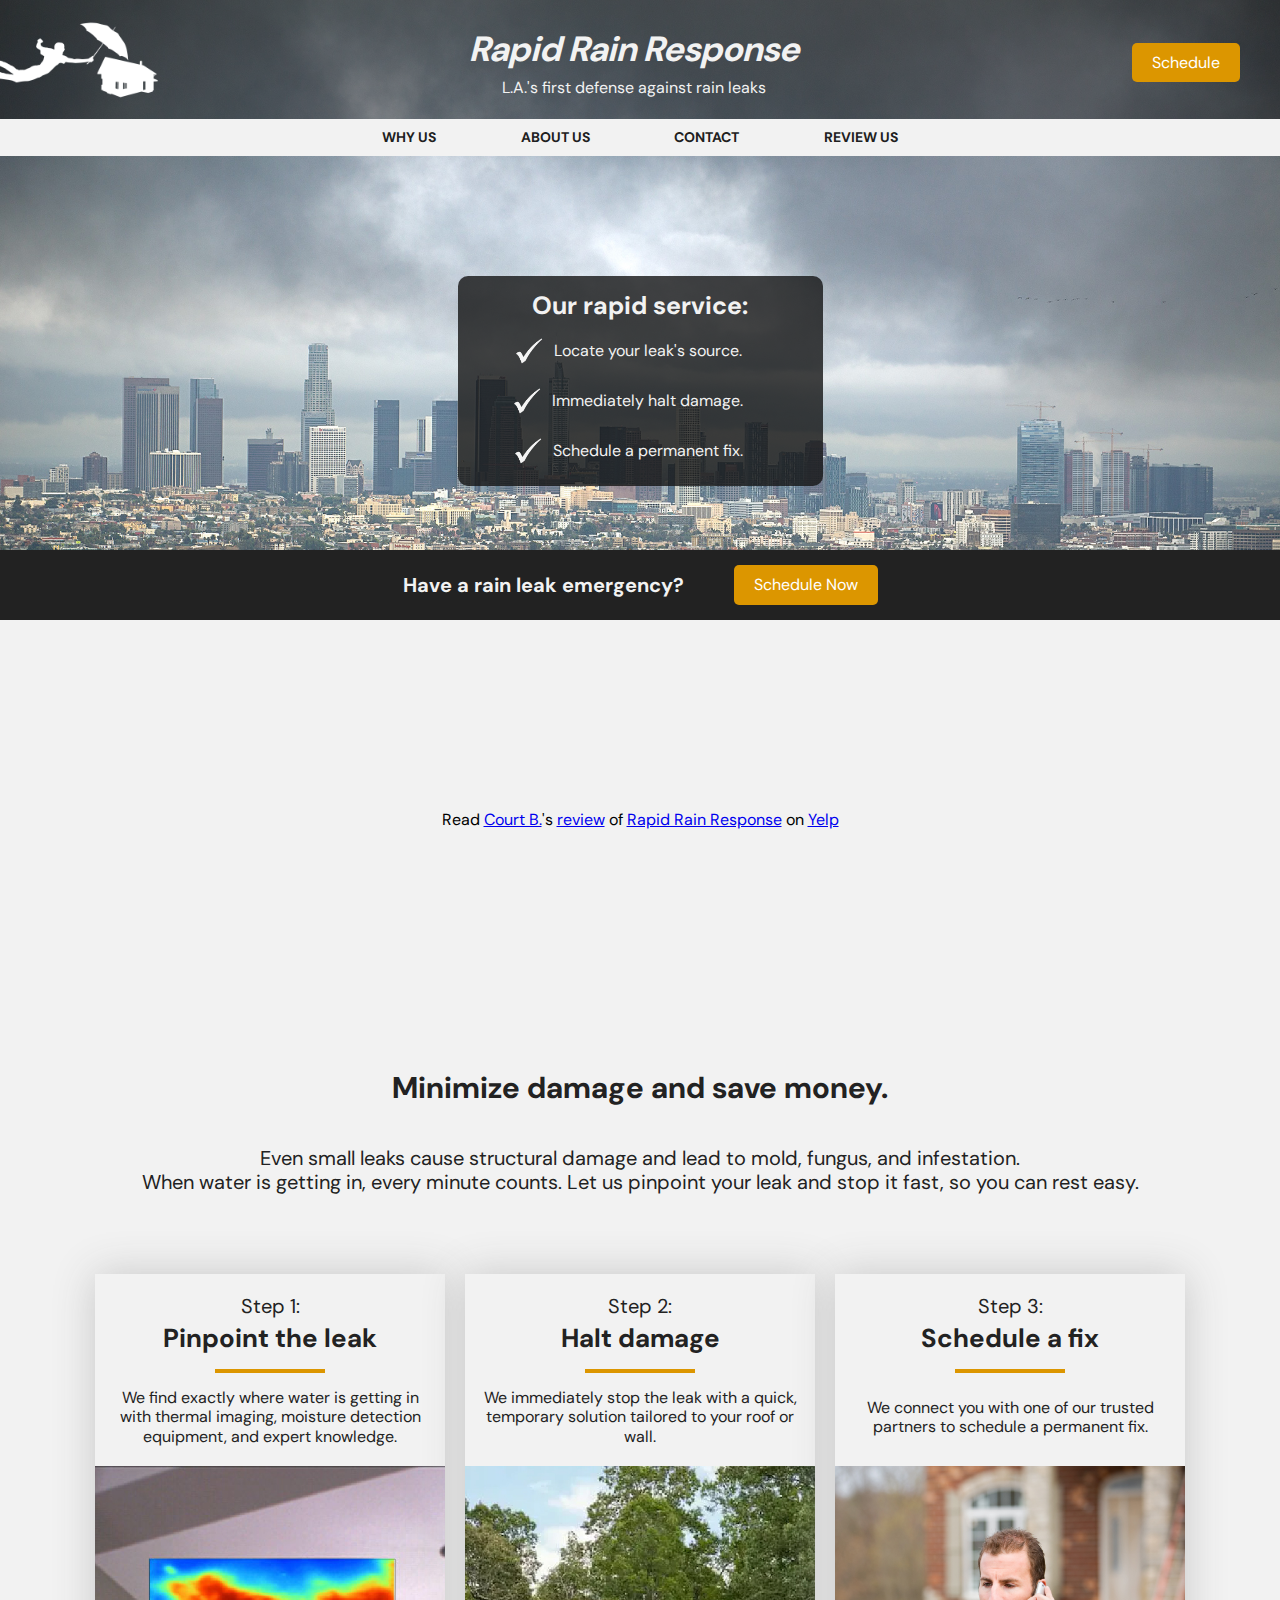
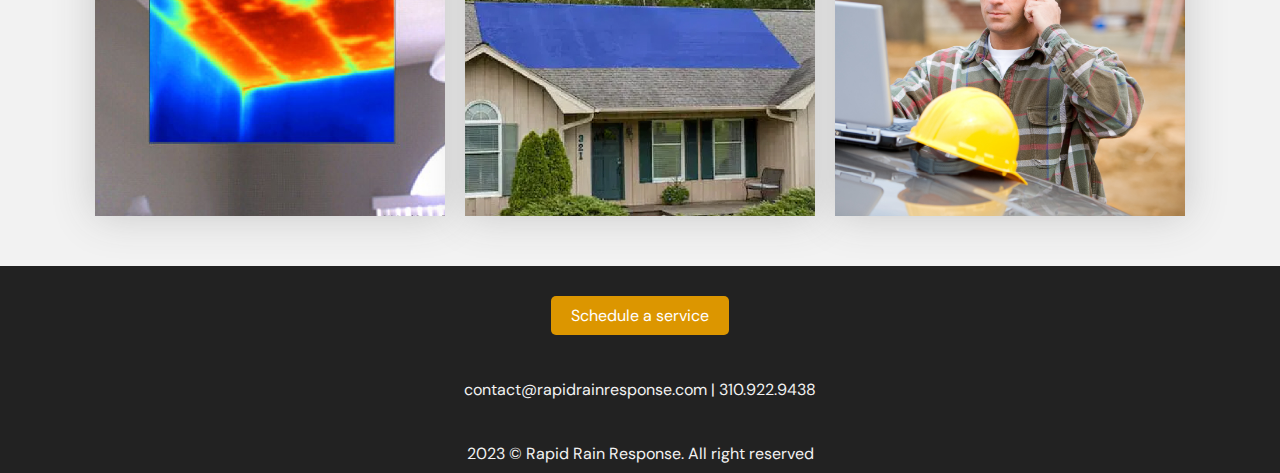
<file: index.html>
<!DOCTYPE html>
<html lang="en">

<head>
    <meta charset="UTF-8">
    <meta name="viewport" content="width=device-width, initial-scale=1.0">
    <meta name="description"
        content="Los Angeles' first defense against rain leaks. We locate the leak's source, immediately halt further damage, and connect you with trusted partners to schedule a permanent fix.">
    <link rel="stylesheet" href="./style.css">
    <script src="./script.js" defer></script>
    <title>Rapid Rain Response | Los Angeles | Roof & Wall Rain Leaks</title>
    <link rel="icon" href="./media/favicon.png">
    <script async src="https://www.googletagmanager.com/gtag/js?id=G-5C6F3L8KEL">
    </script>
    <script>
        window.dataLayer = window.dataLayer || [];
        function gtag() { dataLayer.push(arguments); }
        gtag('js', new Date());

        gtag('config', 'G-5C6F3L8KEL');
    </script>
</head>

<body>
    <div id="first-section">
        <header>
            <a href="./index.html"><img src="./media/logo.png"
                    alt="Rapid Rain Response logo featuring a person diving towards a home to protect it from rain with an umbrella.">
            </a>
            <div>
                <h1 style="font-size: 35px; font-weight: bold;">Rapid Rain Response</h1>
                <p>L.A.'s first defense against rain leaks</p>
            </div>
            <a href="./contact.html" target=”_blank” class="cta-button">Schedule</a>
        </header>
        <nav>
            <ol>
                <a href="./why-us.html">WHY US</a>
                <a href="./about-us.html">ABOUT US</a>
                <a href="./contact.html">CONTACT</a>
                <a href="./review-us.html">REVIEW US</a>
            </ol>
        </nav>
        <section id="service">
            <h2 style="font-size: 25px; font-weight: bold;">Our rapid service:</h2>
            <div>
                <div class="service-list">
                    <img class="check-mark" src="./media/check.png" alt="a check mark.">
                    <p>Locate your leak's source.</p>
                </div>
                <div class="service-list">
                    <img class="check-mark" src="./media/check.png" alt="a check mark.">
                    <p>Immediately halt damage.</p>
                </div>
                <div class="service-list">
                    <img class="check-mark" src="./media/check.png" alt="a check mark.">
                    <p>Schedule a permanent fix.</p>
                </div>
            </div>
        </section>
    </div>
    <section id="call-now">
        <h3>Have a rain leak emergency?</h3>
        <a href="./contact.html" target=”_blank class="cta-button">Schedule
            Now</a>
    </section>
    <section class="carousel">
        <div class="carousel-item">
            <span class="yelp-review" data-review-id="udPMaz5Nd3WdyV7J8BjgZQ" data-hostname="www.yelp.com">Read <a
                    href="https://www.yelp.com/user_details?userid=eCBVyBDdifdIb3tL1tKa0Q" rel="nofollow noopener">Court
                    B.</a>'s <a
                    href="https://www.yelp.com/biz/rapid-rain-response-los-angeles?hrid=udPMaz5Nd3WdyV7J8BjgZQ"
                    rel="nofollow noopener">review</a> of <a href="https://www.yelp.com/biz/hwa2oUDryhX7-liud642xg"
                    rel="nofollow noopener">Rapid Rain Response</a> on <a href="https://www.yelp.com"
                    rel="nofollow noopener">Yelp</a>
                <script src="https://www.yelp.com/embed/widgets.js" type="text/javascript" async></script>
            </span>
        </div>
        <div class="carousel-item">
            <span class="yelp-review" data-review-id="iSLFbotnWZoYwSnXQ9ay7Q" data-hostname="www.yelp.com">Read <a
                    href="https://www.yelp.com/user_details?userid=K1K200A_1ww9F-Nk-E9Psg"
                    rel="nofollow noopener">Rosemary Danon</a>'s <a
                    href="https://www.yelp.com/biz/rapid-rain-response-los-angeles?hrid=iSLFbotnWZoYwSnXQ9ay7Q"
                    rel="nofollow noopener">review</a> of <a href="https://www.yelp.com/biz/hwa2oUDryhX7-liud642xg"
                    rel="nofollow noopener">Rapid Rain Response</a> on <a href="https://www.yelp.com"
                    rel="nofollow noopener">Yelp</a>
                <script src="https://www.yelp.com/embed/widgets.js" type="text/javascript" async></script>
            </span>
        </div>
        <div class="carousel-item">
            <span class="yelp-review" data-review-id="BeH4W5VvEuiQ3ysa5_0Vgg" data-hostname="www.yelp.com">Read <a
                    href="https://www.yelp.com/user_details?userid=R_f25ys2PtAbq5SPg0p4WA"
                    rel="nofollow noopener">Matthew P.</a>'s <a
                    href="https://www.yelp.com/biz/rapid-rain-response-los-angeles?hrid=BeH4W5VvEuiQ3ysa5_0Vgg"
                    rel="nofollow noopener">review</a> of <a href="https://www.yelp.com/biz/hwa2oUDryhX7-liud642xg"
                    rel="nofollow noopener">Rapid Rain Response</a> on <a href="https://www.yelp.com"
                    rel="nofollow noopener">Yelp</a>
                <script src="https://www.yelp.com/embed/widgets.js" type="text/javascript" async></script>
            </span>
        </div>
        <div class="carousel-item">
            <span class="yelp-review" data-review-id="pKSf_237pUJJQuqBp0W-pQ" data-hostname="www.yelp.com">Read <a
                    href="https://www.yelp.com/user_details?userid=yTn8KyL5BMYmaiCsWAuCHA"
                    rel="nofollow noopener">Marjie W.</a>'s <a
                    href="https://www.yelp.com/biz/rapid-rain-response-los-angeles?hrid=pKSf_237pUJJQuqBp0W-pQ"
                    rel="nofollow noopener">review</a> of <a href="https://www.yelp.com/biz/hwa2oUDryhX7-liud642xg"
                    rel="nofollow noopener">Rapid Rain Response</a> on <a href="https://www.yelp.com"
                    rel="nofollow noopener">Yelp</a>
                <script src="https://www.yelp.com/embed/widgets.js" type="text/javascript" async></script>
            </span>
        </div>
        <div class="carousel-item">
            <span class="yelp-review" data-review-id="qMoqA6qGUPF74b5ikvJQMQ" data-hostname="www.yelp.com">Read <a
                    href="https://www.yelp.com/user_details?userid=A2AXDhdpuhkGhVg4nK9z0Q" rel="nofollow noopener">Dawn
                    H.</a>'s <a
                    href="https://www.yelp.com/biz/rapid-rain-response-los-angeles?hrid=qMoqA6qGUPF74b5ikvJQMQ"
                    rel="nofollow noopener">review</a> of <a href="https://www.yelp.com/biz/hwa2oUDryhX7-liud642xg"
                    rel="nofollow noopener">Rapid Rain Response</a> on <a href="https://www.yelp.com"
                    rel="nofollow noopener">Yelp</a>
                <script src="https://www.yelp.com/embed/widgets.js" type="text/javascript" async></script>
            </span>
        </div>
        <div class="carousel-item">
            <span class="yelp-review" data-review-id="OnbYjJmgS8pUBNNqcSjZdQ" data-hostname="www.yelp.com">Read <a
                    href="https://www.yelp.com/user_details?userid=zXK7RLM593mqvvrdC1la7Q"
                    rel="nofollow noopener">Andrew W.</a>'s <a
                    href="https://www.yelp.com/biz/rapid-rain-response-los-angeles?hrid=OnbYjJmgS8pUBNNqcSjZdQ"
                    rel="nofollow noopener">review</a> of <a href="https://www.yelp.com/biz/hwa2oUDryhX7-liud642xg"
                    rel="nofollow noopener">Rapid Rain Response</a> on <a href="https://www.yelp.com"
                    rel="nofollow noopener">Yelp</a>
                <script src="https://www.yelp.com/embed/widgets.js" type="text/javascript" async></script>
            </span>
        </div>
        <div class="carousel-item">
            <span class="yelp-review" data-review-id="Yid7hTvczMJEOb1cO97Qyg" data-hostname="www.yelp.com">Read <a
                    href="https://www.yelp.com/user_details?userid=bAWpO1AHFowZvIO1lcwNGw" rel="nofollow noopener">Tim
                    P.</a>'s <a
                    href="https://www.yelp.com/biz/rapid-rain-response-los-angeles?hrid=Yid7hTvczMJEOb1cO97Qyg"
                    rel="nofollow noopener">review</a> of <a href="https://www.yelp.com/biz/hwa2oUDryhX7-liud642xg"
                    rel="nofollow noopener">Rapid Rain Response</a> on <a href="https://www.yelp.com"
                    rel="nofollow noopener">Yelp</a>
                <script src="https://www.yelp.com/embed/widgets.js" type="text/javascript" async></script>
            </span>
        </div>
        <div class="carousel-item">
            <span class="yelp-review" data-review-id="zdZowrLu3BMi5CL1dRzWKA" data-hostname="www.yelp.com">Read <a
                    href="https://www.yelp.com/user_details?userid=N-AGx7VQrK-FQptaUzazRg" rel="nofollow noopener">Tina
                    S.</a>'s <a
                    href="https://www.yelp.com/biz/rapid-rain-response-los-angeles?hrid=zdZowrLu3BMi5CL1dRzWKA"
                    rel="nofollow noopener">review</a> of <a href="https://www.yelp.com/biz/hwa2oUDryhX7-liud642xg"
                    rel="nofollow noopener">Rapid Rain Response</a> on <a href="https://www.yelp.com"
                    rel="nofollow noopener">Yelp</a>
                <script src="https://www.yelp.com/embed/widgets.js" type="text/javascript" async></script>
            </span>
        </div>
        <div class="carousel-item">
            <span class="yelp-review" data-review-id="OFFoglG5zVW-ptQQTKmz7w" data-hostname="www.yelp.com">Read <a
                    href="https://www.yelp.com/user_details?userid=rYkAc7Yz4UTSivfcLNgq3Q" rel="nofollow noopener">Aaron
                    R.</a>'s <a
                    href="https://www.yelp.com/biz/rapid-rain-response-los-angeles?hrid=OFFoglG5zVW-ptQQTKmz7w"
                    rel="nofollow noopener">review</a> of <a href="https://www.yelp.com/biz/hwa2oUDryhX7-liud642xg"
                    rel="nofollow noopener">Rapid Rain Response</a> on <a href="https://www.yelp.com"
                    rel="nofollow noopener">Yelp</a>
                <script src="https://www.yelp.com/embed/widgets.js" type="text/javascript" async></script>
            </span>
        </div>
        <div class="carousel-item">
            <span class="yelp-review" data-review-id="FEFhlZHTQlqSN3mJYzkVnw" data-hostname="www.yelp.com">Read <a
                    href="https://www.yelp.com/user_details?userid=aYet4SuYpCZUI3XM3lYlsQ" rel="nofollow noopener">Ari
                    P.</a>'s <a
                    href="https://www.yelp.com/biz/rapid-rain-response-los-angeles?hrid=FEFhlZHTQlqSN3mJYzkVnw"
                    rel="nofollow noopener">review</a> of <a href="https://www.yelp.com/biz/hwa2oUDryhX7-liud642xg"
                    rel="nofollow noopener">Rapid Rain Response</a> on <a href="https://www.yelp.com"
                    rel="nofollow noopener">Yelp</a>
                <script src="https://www.yelp.com/embed/widgets.js" type="text/javascript" async></script>
            </span>
        </div>
        <div class="carousel-item">
            <span class="yelp-review" data-review-id="wJqw4ovKKo2rGRCKA03L8Q" data-hostname="www.yelp.com">Read <a
                    href="https://www.yelp.com/user_details?userid=GGwmHveIZfGCJy7q622eog"
                    rel="nofollow noopener">Jessica J.</a>'s <a
                    href="https://www.yelp.com/biz/rapid-rain-response-los-angeles?hrid=wJqw4ovKKo2rGRCKA03L8Q"
                    rel="nofollow noopener">review</a> of <a href="https://www.yelp.com/biz/hwa2oUDryhX7-liud642xg"
                    rel="nofollow noopener">Rapid Rain Response</a> on <a href="https://www.yelp.com"
                    rel="nofollow noopener">Yelp</a>
                <script src="https://www.yelp.com/embed/widgets.js" type="text/javascript" async></script>
            </span>
        </div>
    </section>
    <section id="how">
        <h2>Minimize damage and save money.</h2>
        <p>Even small leaks cause structural damage and lead to mold, fungus, and infestation.<br>When water is getting
            in,
            every minute counts. Let us pinpoint
            your
            leak
            and stop it fast, so you can rest easy.</p>
        <div id="steps">
            <div>
                <h3>Step 1:</h3>
                <h2>Pinpoint the leak</h3>
                    <hr>
                    <p>We find exactly where water is getting in with thermal imaging, moisture detection equipment, and
                        expert knowledge.</p>
                    <img class="service-img" src="./media/thermal.jpg"
                        alt="An infrared image exposing unseen moisture in the top corner of an interior residential wall.">
            </div>
            <div>
                <h3>Step 2:</h3>
                <h2>Halt damage</h3>
                    <hr>
                    <p>We immediately stop the leak with a quick, temporary solution tailored to your roof or wall.
                    </p>
                    <img class="service-img" src="./media/tarp.jpg"
                        alt="A blue tarp secured to a roof and covering a group of damaged shingles that had been allowing water inside.">
            </div>
            <div>
                <h3>Step 3:</h3>
                <h2>Schedule a fix</h3>
                    <hr>
                    <p>We connect you with one of our trusted partners to schedule a permanent fix.</p>
                    <img class="service-img" src="./media/connect.jpg"
                        alt="A Rapid Rain Response technician calling one of our trusted roofing parters to schedule a permanent fix for a client.">
            </div>
        </div>
    </section>
    <footer>
        <a href="./contact.html" target=”_blank” class="cta-button">Schedule
            a
            service</a>
        <p style="margin: 20px;">contact@rapidrainresponse.com | 310.922.9438</p>
        <p>2023 © Rapid Rain Response. All right reserved
        </p>
    </footer>

</body>

</html>
</file>
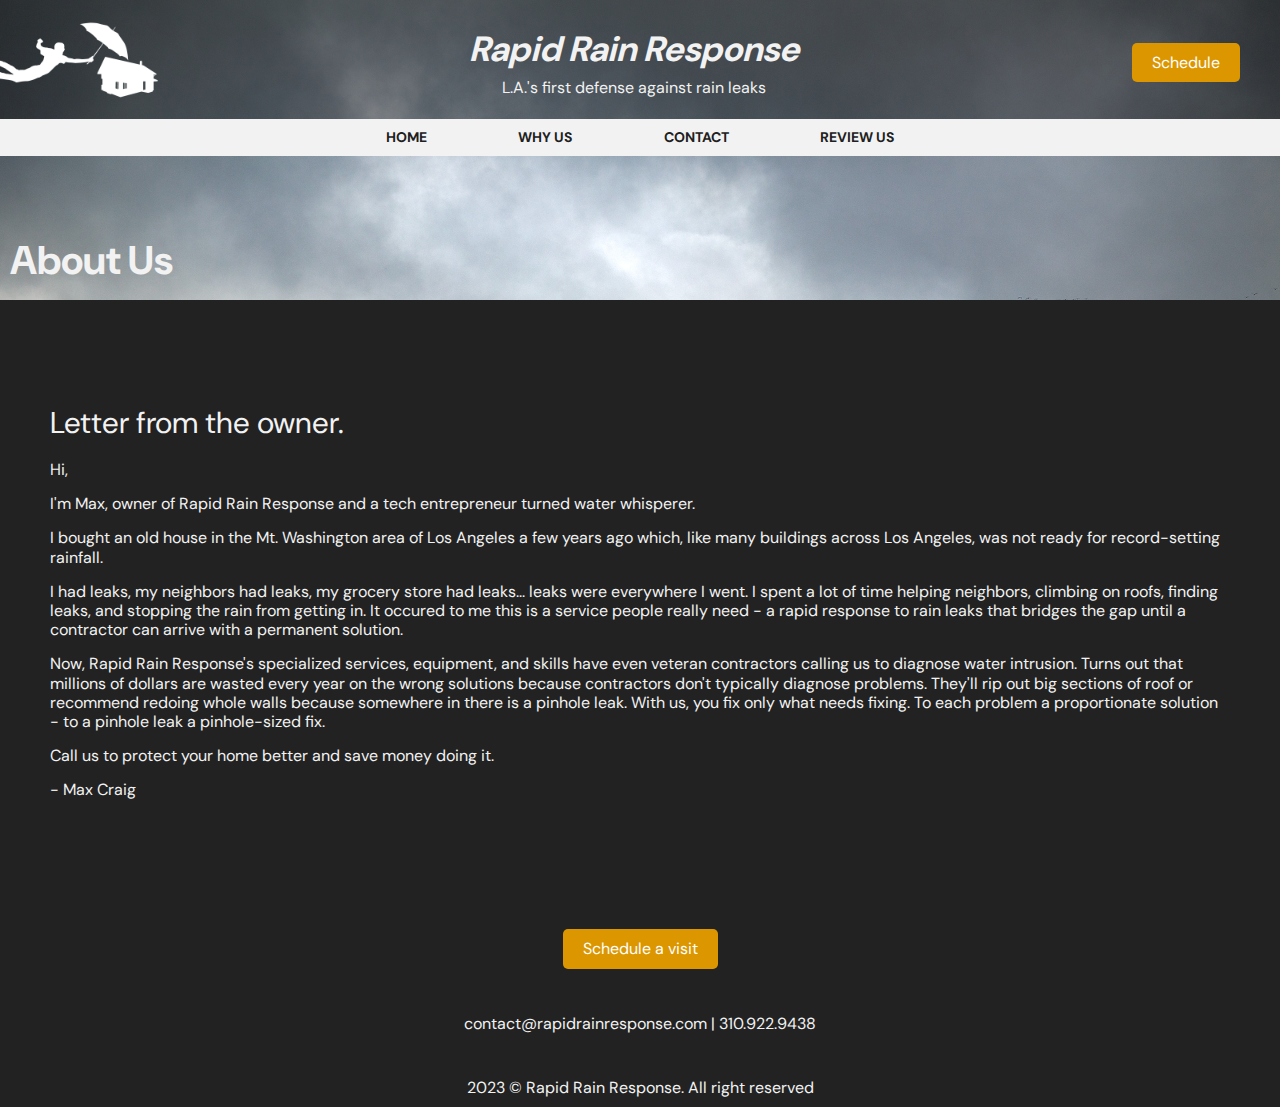
<file: about-us.html>
<!DOCTYPE html>
<html lang="en">

<head>
    <meta charset="UTF-8">
    <meta name="viewport" content="width=device-width, initial-scale=1.0">
    <meta name="description"
        content="Los Angeles' first defense against rain leaks. We locate the leak's source, immediately halt further damage, and connect you with trusted partners to schedule a permanent fix.">
    <link rel="stylesheet" href="./style.css">
    <script src="./script.js" defer></script>
    <title>Rapid Rain Response | About Us</title>
    <link rel="icon" href="./media/favicon.png">
    <script async src="https://www.googletagmanager.com/gtag/js?id=G-5C6F3L8KEL">
    </script>
    <script>
        window.dataLayer = window.dataLayer || [];
        function gtag() { dataLayer.push(arguments); }
        gtag('js', new Date());

        gtag('config', 'G-5C6F3L8KEL');
    </script>
</head>

<body id="subpage">
    <div id="first-section">
        <header>
            <a href="./index.html"><img src="./media/logo.png"
                    alt="Rapid Rain Response logo featuring a person diving towards a home to protect it from rain with an umbrella.">
            </a>
            <div>
                <h1 style="font-size: 35px; font-weight: bold;">Rapid Rain Response</h1>
                <p>L.A.'s first defense against rain leaks</p>
            </div>
            <a href="./contact.html" target=”_blank” class="cta-button">Schedule</a>
        </header>
        <nav>
            <ol>
                <a href="./index.html">HOME</a>
                <a href="./why-us.html">WHY US</a>
                <a href="./contact.html">CONTACT</a>
                <a href="./review-us.html">REVIEW US</a>
            </ol>
        </nav>
        <h1 id="page-title">About Us</h1>
    </div>
    <section id="aboutus-body">
        <h2>Letter from the owner.</h2>
        <p>Hi,</p>
        <p>I'm Max, owner of Rapid Rain Response and a tech entrepreneur turned water whisperer.</p>
        <p>I bought an old house in the Mt. Washington
            area of Los Angeles a few years ago which, like many buildings across Los Angeles, was not ready for
            record-setting rainfall.
        </p>
        <p>I had leaks, my neighbors had leaks, my grocery store had leaks... leaks were everywhere I went. I spent a
            lot of time
            helping neighbors, climbing on roofs, finding leaks, and stopping the rain from getting in. It occured to
            me this is a
            service people really need - a rapid response to rain leaks that bridges the gap until a contractor can
            arrive with a permanent solution.</p>
        <p>Now, Rapid Rain Response's specialized services, equipment, and skills have even veteran
            contractors calling us
            to diagnose water intrusion. Turns out that millions of dollars are wasted every year on the wrong solutions
            because contractors don't typically diagnose problems. They'll rip out big sections of roof or
            recommend redoing
            whole walls because somewhere
            in there is a pinhole leak. With us, you fix only what needs fixing. To each
            problem a proportionate solution - to a pinhole leak a pinhole-sized fix.</p>
        <p>Call us to protect your home better and save money doing it.</p>
        <p>- Max Craig</p>
    </section>
    <footer>
        <a href="./contact.html" target=”_blank” class="cta-button">Schedule
            a
            visit</a>
        <p style="margin: 20px;">contact@rapidrainresponse.com | 310.922.9438</p>
        <p>2023 © Rapid Rain Response. All right reserved
        </p>
    </footer>

</body>

</html>
</file>
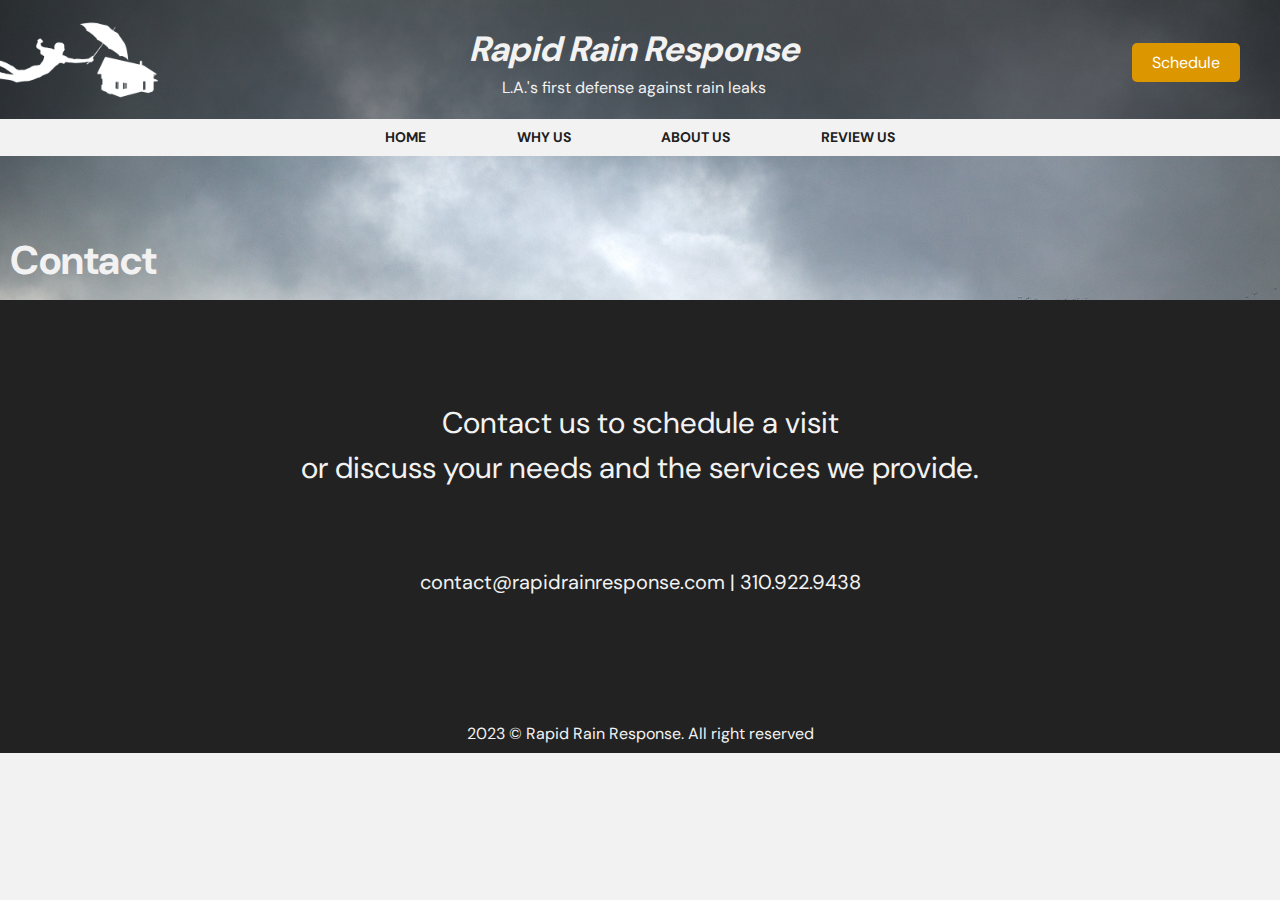
<file: contact.html>
<!DOCTYPE html>
<html lang="en">

<head>
    <meta charset="UTF-8">
    <meta name="viewport" content="width=device-width, initial-scale=1.0">
    <meta name="description"
        content="Los Angeles' first defense against rain leaks. We locate the leak's source, immediately halt further damage, and connect you with trusted partners to schedule a permanent fix.">
    <link rel="stylesheet" href="./style.css">
    <script src="./script.js" defer></script>
    <title>Rapid Rain Response | Contact</title>
    <link rel="icon" href="./media/favicon.png">
    <script async src="https://www.googletagmanager.com/gtag/js?id=G-5C6F3L8KEL">
    </script>
    <script>
        window.dataLayer = window.dataLayer || [];
        function gtag() { dataLayer.push(arguments); }
        gtag('js', new Date());

        gtag('config', 'G-5C6F3L8KEL');
    </script>
</head>

<body id="subpage">
    <div id="first-section">
        <header>
            <a id="logo" href="./index.html"><img src="./media/logo.png"
                    alt="Rapid Rain Response logo featuring a person diving towards a home to protect it from rain with an umbrella.">
            </a>
            <div>
                <h1 style="font-size: 35px; font-weight: bold;">Rapid Rain Response</h1>
                <p>L.A.'s first defense against rain leaks</p>
            </div>
            <a id="header-button" href="./contact.html" target=”_blank” class="cta-button">Schedule</a>
        </header>
        <nav>
            <ol>
                <a href="./index.html">HOME</a>
                <a href="./why-us.html">WHY US</a>
                <a href="./about-us.html">ABOUT US</a>
                <a href="./review-us.html">REVIEW US</a>
            </ol>
        </nav>
        <h1 id="page-title">Contact</h1>
    </div>
    <section id="contact-body">
        <h2>Contact us to schedule a visit<br>or discuss your needs and the services we provide.</h2>
        <p>contact@rapidrainresponse.com | 310.922.9438</p>
    </section>
    <footer>
        <p>2023 © Rapid Rain Response. All right reserved
        </p>
    </footer>

</body>

</html>
</file>
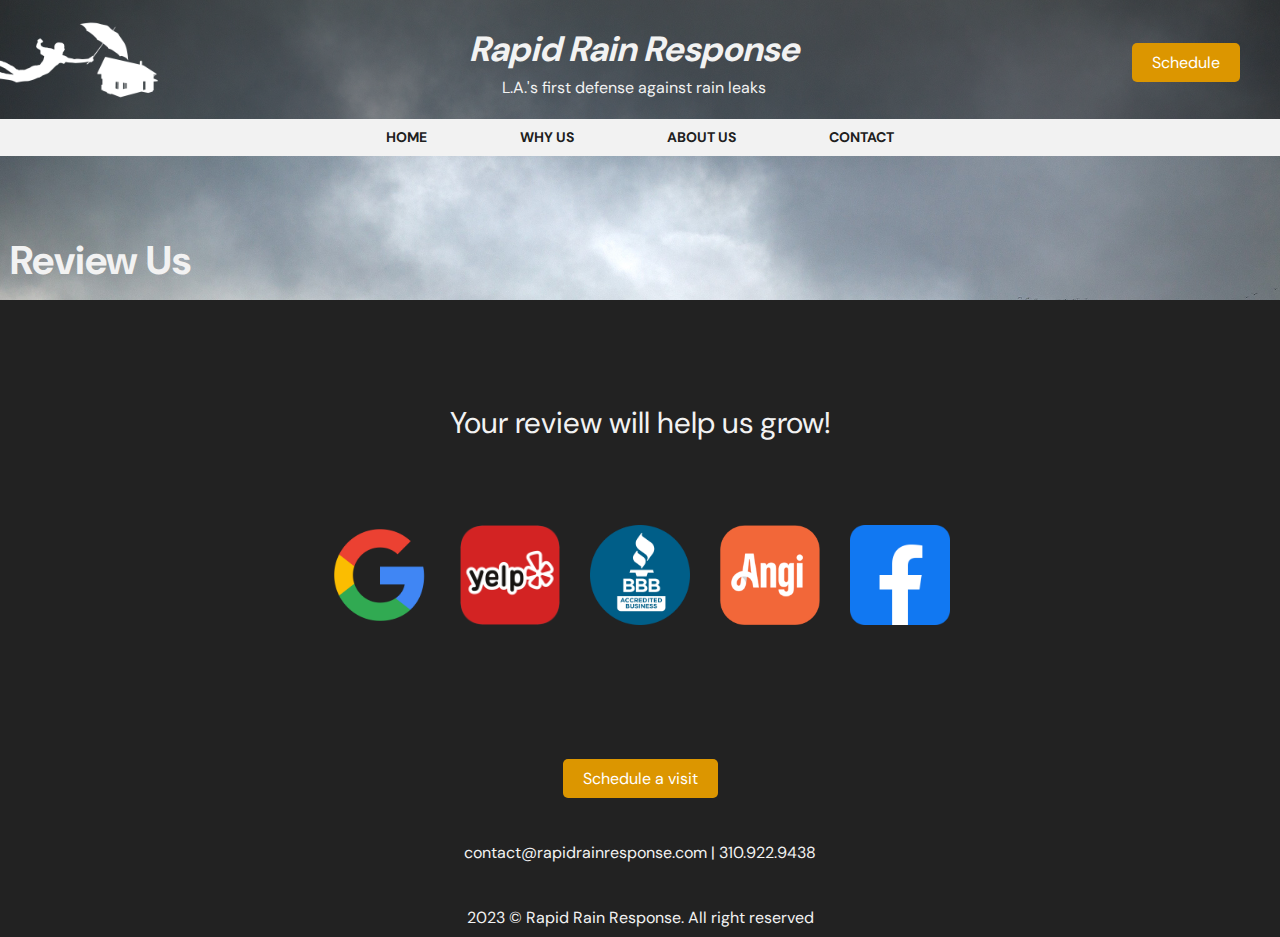
<file: review-us.html>
<!DOCTYPE html>
<html lang="en">

<head>
    <meta charset="UTF-8">
    <meta name="viewport" content="width=device-width, initial-scale=1.0">
    <meta name="description"
        content="Los Angeles' first defense against rain leaks. We locate the leak's source, immediately halt further damage, and connect you with trusted partners to schedule a permanent fix.">
    <link rel="stylesheet" href="./style.css">
    <script src="./script.js" defer></script>
    <title>Rapid Rain Response | Review Us</title>
    <link rel="icon" href="./media/favicon.png">
    <script async src="https://www.googletagmanager.com/gtag/js?id=G-5C6F3L8KEL">
    </script>
    <script>
        window.dataLayer = window.dataLayer || [];
        function gtag() { dataLayer.push(arguments); }
        gtag('js', new Date());

        gtag('config', 'G-5C6F3L8KEL');
    </script>
</head>

<body id="subpage">
    <div id="first-section">
        <header>
            <a href="./index.html"><img src="./media/logo.png"
                    alt="Rapid Rain Response logo featuring a person diving towards a home to protect it from rain with an umbrella.">
            </a>
            <div>
                <h1 style="font-size: 35px; font-weight: bold;">Rapid Rain Response</h1>
                <p>L.A.'s first defense against rain leaks</p>
            </div>
            <a href="./contact.html" target=”_blank” class="cta-button">Schedule</a>
        </header>
        <nav>
            <ol>
                <a href="./index.html">HOME</a>
                <a href="./why-us.html">WHY US</a>
                <a href="./about-us.html">ABOUT US</a>
                <a href="./contact.html">CONTACT</a>
            </ol>
        </nav>
        <h1 id="page-title">Review Us</h1>
    </div>
    <section id="reviewus-body">
        <h2>Your review will help us grow!</h2>
        <div id="review-links">
            <a href="https://g.page/r/CVRGTR-eeoEyEAI/review" target=”_blank”><img src="./media/google.png"
                    alt="Google logo">
            </a>
            <a href="https://www.yelp.com/biz/rapid-rain-response-los-angeles" target=”_blank”><img
                    src="./media/yelp.png" alt="Yelp logo">
            </a>
            <a href="https://www.bbb.org/us/ca/los-angeles/profile/roof-leak-repair/rapid-rain-response-1216-1000026429"
                target=”_blank”><img src="./media/bbb.png" alt="Better Business Bureau logo">
            </a>
            <a href="https://www.angi.com/companylist/us/ca/los-angeles/rapid-rain-response-reviews-10939667.htm?preview=true"
                target=”_blank”><img src="./media/angi.png" alt="Angi logo">
            </a>
            <a href="https://www.facebook.com/rapidrainresponse" target=”_blank”><img src="./media/facebook.png"
                    alt="Facebook logo">
            </a>
        </div>
    </section>
    <footer>
        <a href="./contact.html" target=”_blank” class="cta-button">Schedule
            a
            visit</a>
        <p style="margin: 20px;">contact@rapidrainresponse.com | 310.922.9438</p>
        <p>2023 © Rapid Rain Response. All right reserved
        </p>
    </footer>

</body>

</html>
</file>
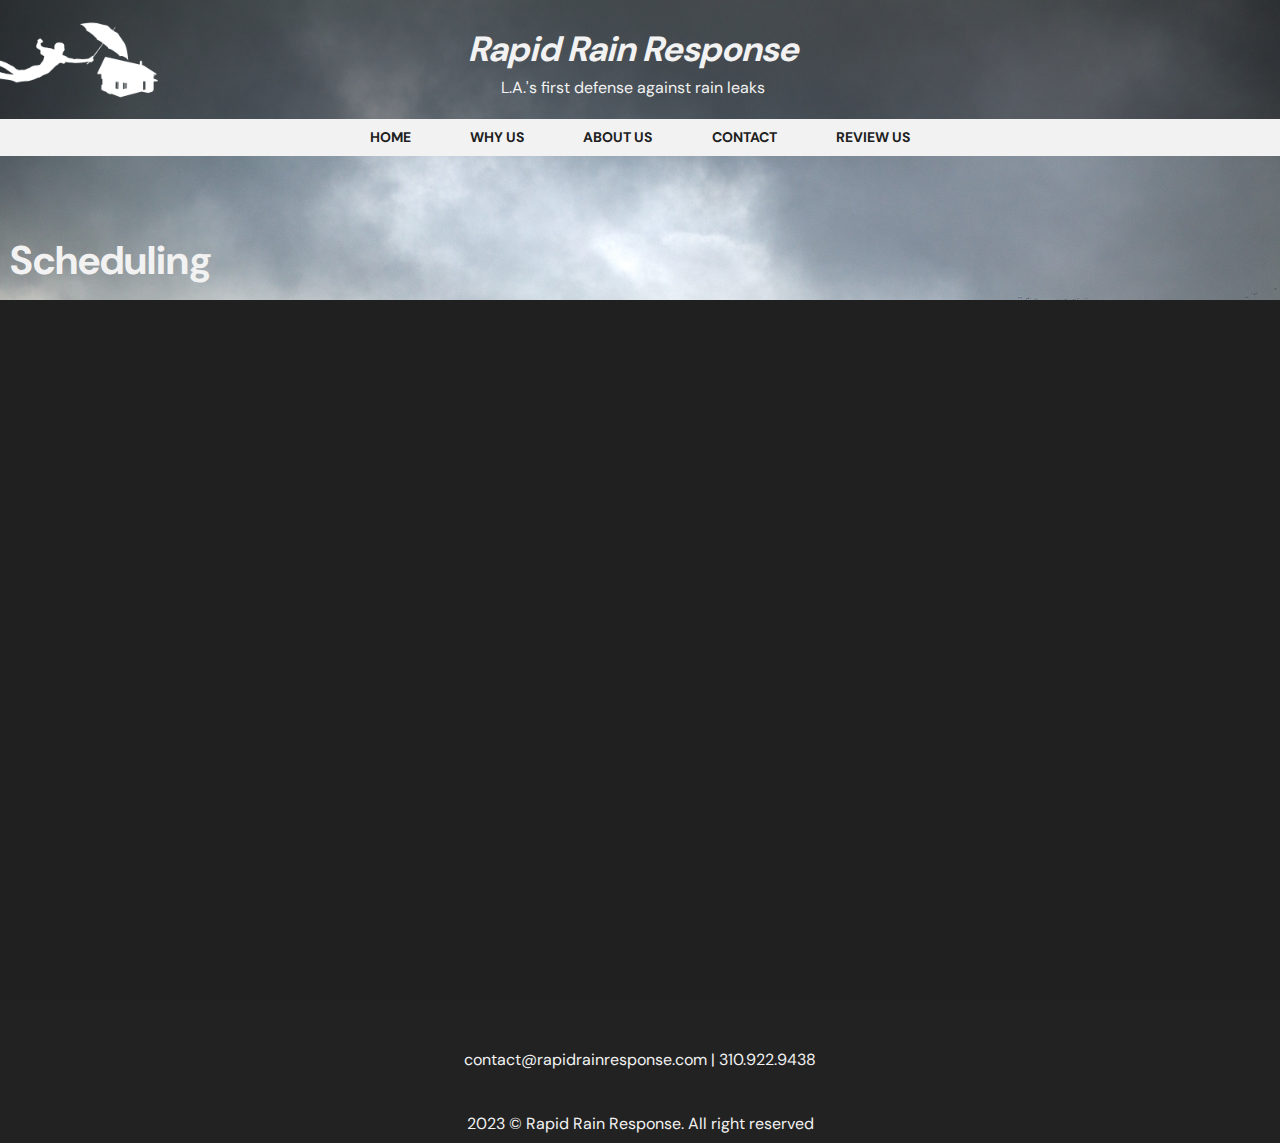
<file: scheduling.html>
<!DOCTYPE html>
<html lang="en">

<head>
    <meta charset="UTF-8">
    <meta name="viewport" content="width=device-width, initial-scale=1.0">
    <meta name="description"
        content="Los Angeles' first defense against rain leaks. We locate the leak's source, immediately halt further damage, and connect you with trusted partners to schedule a permanent fix.">
    <link rel="stylesheet" href="./style.css">
    <script src="./script.js" defer></script>
    <title>Rapid Rain Response | Scheduling</title>
    <link rel="icon" href="./media/favicon.png">
    <script async src="https://www.googletagmanager.com/gtag/js?id=G-5C6F3L8KEL">
    </script>
    <script>
        window.dataLayer = window.dataLayer || [];
        function gtag() { dataLayer.push(arguments); }
        gtag('js', new Date());

        gtag('config', 'G-5C6F3L8KEL');
    </script>
</head>

<body id="subpage" class="scheduling">
    <div id="first-section">
        <header>
            <a href="./index.html"><img src="./media/logo.png"
                    alt="Rapid Rain Response logo featuring a person diving towards a home to protect it from rain with an umbrella.">
            </a>
            <div>
                <h1 style="font-size: 35px; font-weight: bold;">Rapid Rain Response</h1>
                <p>L.A.'s first defense against rain leaks</p>
            </div>
            <a href="./scheduling.html" target=”_blank” class="cta-button">Schedule</a>
        </header>
        <nav>
            <ol>
                <a href="./index.html">HOME</a>
                <a href="./why-us.html">WHY US</a>
                <a href="./about-us.html">ABOUT US</a>
                <a href="./contact.html">CONTACT</a>
                <a href="./review-us.html">REVIEW US</a>
            </ol>
        </nav>
        <h1 id="page-title">Scheduling</h1>
    </div>
    <div class="calendly-inline-widget" data-url="https://calendly.com/rapid-rain-response/2-hour-window"
        style="min-width:320px;height:700px;"></div>
    <script type="text/javascript" src="https://assets.calendly.com/assets/external/widget.js" async></script>
    <footer>
        <a href="./scheduling.html" target=”_blank” class="cta-button">Schedule
            a
            visit</a>
        <p style="margin: 20px;">contact@rapidrainresponse.com | 310.922.9438</p>
        <p>2023 © Rapid Rain Response. All right reserved
        </p>
    </footer>

</body>

</html>
</file>
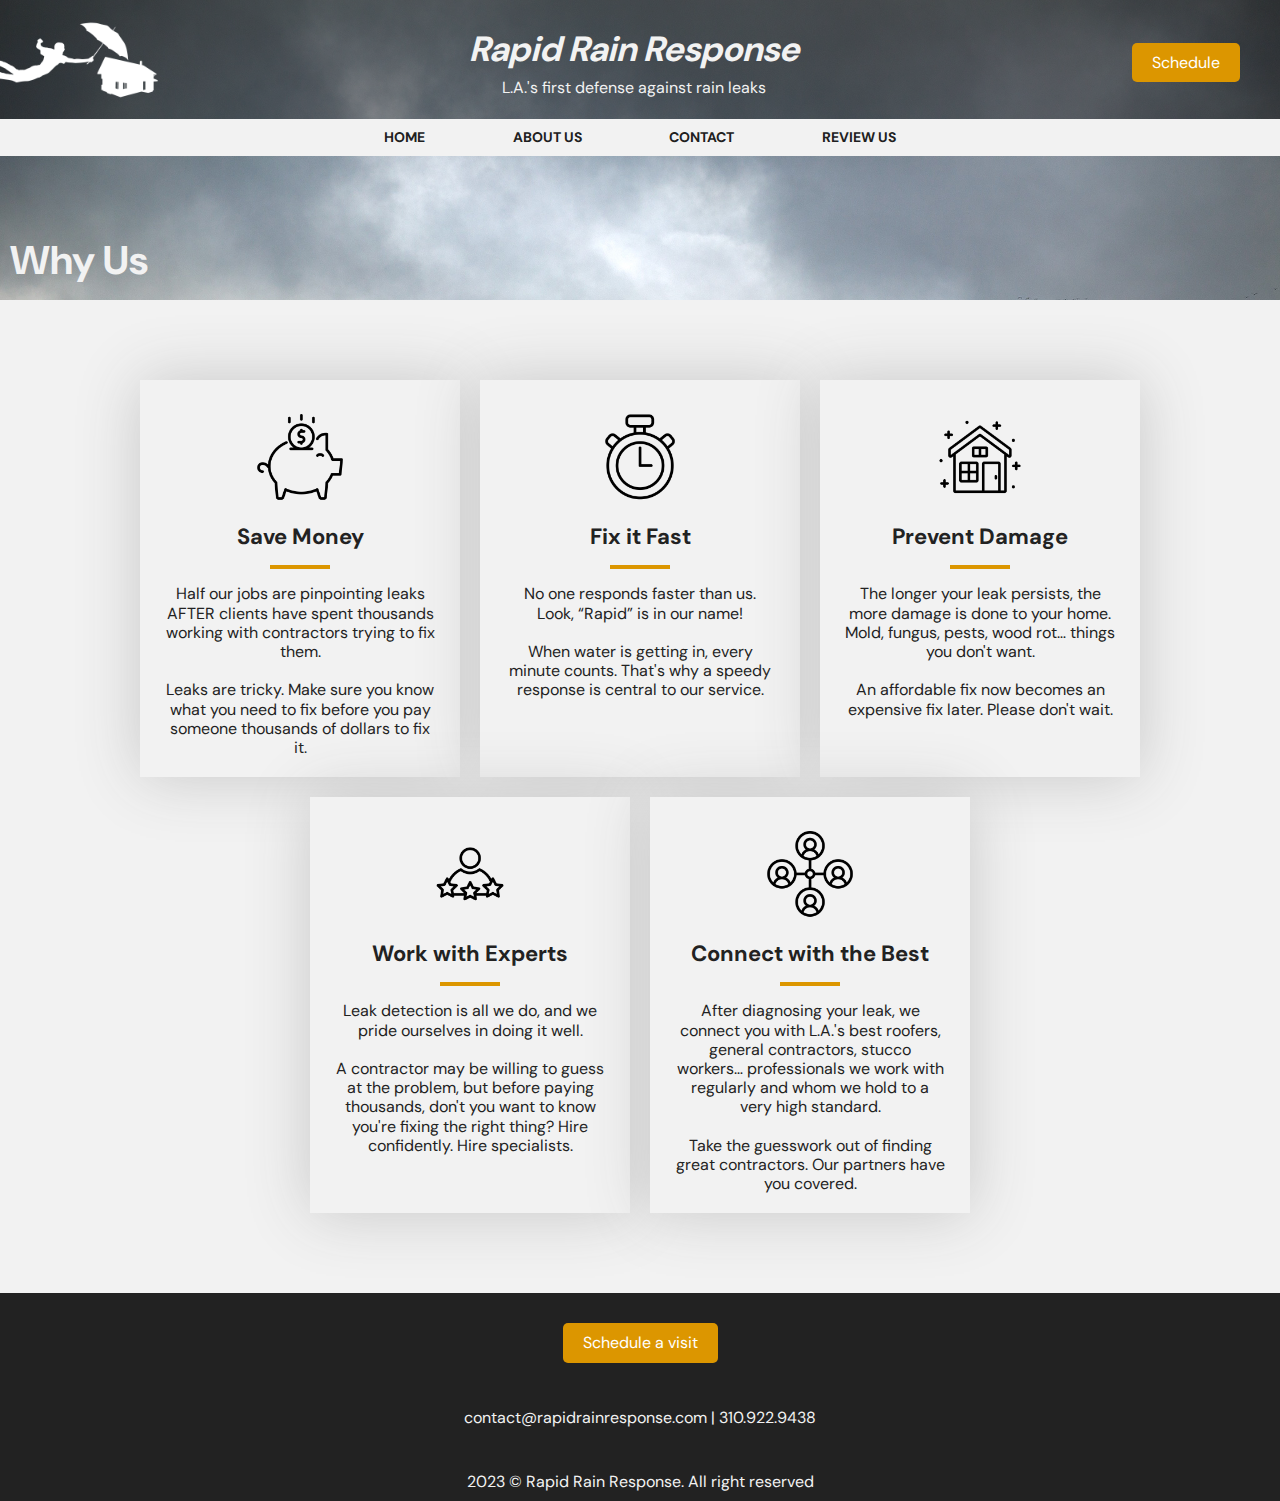
<file: why-us.html>
<!DOCTYPE html>
<html lang="en">

<head>
    <meta charset="UTF-8">
    <meta name="viewport" content="width=device-width, initial-scale=1.0">
    <meta name="description"
        content="Los Angeles' first defense against rain leaks. We locate the leak's source, immediately halt further damage, and connect you with trusted partners to schedule a permanent fix.">
    <link rel="stylesheet" href="./style.css">
    <script src="./script.js" defer></script>
    <title>Rapid Rain Response | Why Us</title>
    <link rel="icon" href="./media/favicon.png">
    <script async src="https://www.googletagmanager.com/gtag/js?id=G-5C6F3L8KEL">
    </script>
    <script>
        window.dataLayer = window.dataLayer || [];
        function gtag() { dataLayer.push(arguments); }
        gtag('js', new Date());

        gtag('config', 'G-5C6F3L8KEL');
    </script>
</head>

<body id="subpage">
    <div id="first-section">
        <header>
            <a href="./index.html"><img src="./media/logo.png"
                    alt="Rapid Rain Response logo featuring a person diving towards a home to protect it from rain with an umbrella.">
            </a>
            <div>
                <h1 style="font-size: 35px; font-weight: bold;">Rapid Rain Response</h1>
                <p>L.A.'s first defense against rain leaks</p>
            </div>
            <a href="./contact.html" target=”_blank” class="cta-button">Schedule</a>
        </header>
        <nav>
            <ol>
                <a href="./index.html">HOME</a>
                <a href="./about-us.html">ABOUT US</a>
                <a href="./contact.html">CONTACT</a>
                <a href="./review-us.html">REVIEW US</a>
            </ol>
        </nav>
        <h1 id="page-title">Why Us</h1>
    </div>
    <div id="reasons">
        <div>
            <img src="/media/piggybank.png" alt="A piggy bank icon.">
            <h3>Save Money</h3>
            <hr>
            <p>Half our jobs are pinpointing leaks AFTER clients have spent thousands working with contractors trying to
                fix them.<br><br>Leaks are tricky. Make sure you know what you need to fix before you pay someone
                thousands of dollars to fix it.
            </p>
        </div>
        <div>
            <img src="/media/stopwatch.png" alt="A stop watch icon.">
            <h3>Fix it Fast</h3>
            <hr>
            <p>No one responds faster than us. Look, “Rapid” is in our name!<br><br>When water is getting in, every
                minute counts. That's why a speedy response is central to our service.</p>
        </div>
        <div>
            <img src="/media/house.png" alt="A pristine house icon.">
            <h3>Prevent Damage</h3>
            <hr>
            <p>The longer your leak persists, the more damage is done to your home. Mold, fungus, pests, wood rot…
                things you don't want.<br><br>An affordable fix now becomes an expensive fix later. Please don't
                wait.</p>
        </div>
        <div>
            <img src="/media/specialist.png" alt="a specialists icon.">
            <h3>Work with Experts</h3>
            <hr>
            <p>Leak detection is all we do, and we pride ourselves in doing it well.<br><br> A contractor may be willing
                to guess at the problem, but before paying thousands, don't you want to know you're fixing the right
                thing? Hire confidently. Hire specialists.</p>
        </div>
        <div>
            <img src="/media/connecting.png" alt="a networking icon.">
            <h3>Connect with the Best</h3>
            <hr>
            <p>After diagnosing your leak, we connect you with L.A.'s best roofers, general contractors, stucco workers…
                professionals we work with regularly and whom we hold to a very high standard.<br><br>Take the guesswork
                out of finding great contractors. Our partners have you covered.
            </p>
        </div>
    </div>


    <footer>
        <a href="./contact.html" target=”_blank” class="cta-button">Schedule
            a
            visit</a>
        <p style="margin: 20px;">contact@rapidrainresponse.com | 310.922.9438</p>
        <p>2023 © Rapid Rain Response. All right reserved
        </p>
    </footer>

</body>

</html>
</file>
<file: style.css>
html,
body,
div,
span,
applet,
object,
iframe,
h1,
h2,
h3,
h4,
h5,
h6,
p,
blockquote,
pre,
a,
abbr,
acronym,
address,
big,
cite,
code,
del,
dfn,
em,
img,
ins,
kbd,
q,
s,
samp,
small,
strike,
strong,
sub,
sup,
tt,
var,
b,
u,
i,
center,
dl,
dt,
dd,
ol,
ul,
li,
fieldset,
form,
label,
legend,
table,
caption,
tbody,
tfoot,
thead,
tr,
th,
td,
article,
aside,
canvas,
details,
embed,
figure,
figcaption,
footer,
header,
hgroup,
menu,
nav,
output,
ruby,
section,
summary,
time,
mark,
audio,
video {
    margin: 0;
    padding: 0;
    border: 0;
    font-size: 100%;
    font: inherit;
    vertical-align: baseline;
}

article,
aside,
details,
figcaption,
figure,
footer,
header,
hgroup,
menu,
nav,
section {
    display: block;
}

body {
    line-height: 1.2;
}

ol,
ul {
    list-style: none;
}

blockquote,
q {
    quotes: none;
}

blockquote:before,
blockquote:after,
q:before,
q:after {
    content: '';
    content: none;
}

table {
    border-collapse: collapse;
    border-spacing: 0;
}

@font-face {
    font-family: dm-sans;
    src: url(./media/dm_sans/DMSans-VariableFont_opsz\,wght.ttf);
}

body {
    font-family: dm-sans, sans-serif;
    margin: 0;
    padding: 0;
    background-color: #f2f2f2;
}

#first-section {
    background-repeat: no-repeat;
    background-image: url(./media/rainyla.jpg);
    background-size: cover;
    background-position: top;
    height: 550px;
}

header {
    color: #f2f2f2;
    display: flex;
    gap: 30px;
    height: auto;
    align-items: center;
    background: rgba(0, 0, 0, 0.4);
    padding: 20px 0px 15px 0px;
}

header img {
    width: 160px;
    margin-left: 0;
}

header div {
    margin: auto;
    text-align: center;
}

.scheduling header div {
    padding-right: 180px;
}

header div h1 {
    margin: 0px 0px 5px 0px;
    text-align: center;
    margin-left: -65px;
    font-style: italic;
}

header div p {
    margin: 8px 0px 0px 0px;
    text-align: center;
    margin-left: -65px;
}

header a {
    margin-right: 40px;
}

.cta-button {
    display: inline-block;
    padding: 10px 20px;
    background-color: #dc9600;
    color: #fff;
    text-decoration: none;
    border-radius: 5px;
    font-size: 16px;
}

.cta-button:hover {
    background-color: #c38704;
}

nav {
    height: auto;
    background: #f2f2f2;
    padding: 10px 0px 10px 0px;
}

nav ol {
    width: 575px;
    display: flex;
    gap: 25px;
    margin: auto;
}

nav ol a {
    color: #202020;
    text-align: center;
    text-decoration: none;
    font-weight: bold;
    font-size: 14px;
    margin: auto;
}

nav ol a:hover {
    color: #dc9600;
}

#subpage #first-section {
    height: 300px;
}

#page-title {
    color: #f2f2f2;
    font-weight: bold;
    font-size: 40px;
    margin: 80px 0px 0px 10px;
}

.calendly-inline-widget {
    background-color: #202020;
}

.scheduling .cta-button {
    display: none;
}

#service {
    color: #f2f2f2;
    text-align: center;
    font-size: 16px;
    margin: 120px auto 0 auto;
    width: 335px;
    background-color: rgba(20, 20, 20, 0.8);
    padding: 15px;
    border-radius: 10px;
}

.service-list {
    display: flex;
    justify-content: center;
    margin: 10px 30px 0px 0px;
    align-items: center;
}

.check-mark {
    height: 40px;
    margin: auto 5px auto 0px;
}

#call-now {
    color: #f2f2f2;
    background-color: #222222;
    gap: 50px;
    display: flex;
    justify-content: center;
    align-items: center;
    height: 70px;
}

#call-now h3 {
    margin: 0px 0px 0px auto;
    font-size: 20px;
    font-weight: bold;
}

#call-now a {
    margin: 0 auto 0 0;
}

#how {
    color: #222222;
    height: auto;
    background-color: #f2f2f2;
    padding: 10px 30px 50px 30px;
    font-size: 20px;
    text-align: center;
}

#how h2 {
    font-size: 30px;
    margin: 40px;
    font-weight: bold;
}

#contact-body {
    background-color: #222222;
    padding: 100px 0px 100px 0px;
    color: #f2f2f2;
    text-align: center;
}

#contact-body h2 {
    font-size: 30px;
    line-height: 45px;
    margin-bottom: 80px;
}

#contact-body p {
    font-size: 20px;
    text-decoration: none;
}

#aboutus-body {
    background-color: #222222;
    padding: 100px 50px 100px 50px;
    color: #f2f2f2;
}

#aboutus-body h2 {
    font-size: 30px;
    line-height: 45px;
}

#aboutus-body p {
    margin-top: 15px;
}

#reviewus-body {
    background-color: #222222;
    padding: 100px 0px 100px 0px;
    color: #f2f2f2;
    text-align: center;
}

#reviewus-body h2 {
    font-size: 30px;
    line-height: 45px;
    margin-bottom: 80px;
}

#reviewus-body #review-links {
    display: flex;
    align-items: center;
    justify-content: center;
    flex-wrap: wrap;
    gap: 30px;
    margin: 0px 15% 0px 15%;
}

#review-links img {
    width: 100px;
}

#steps {
    display: flex;
    gap: 20px;
    margin-top: 80px;
    height: auto;
    justify-content: center;
    color: #222222;
}

#steps div {
    background-color: #f2f2f2;
    box-shadow: 0px 0px 40px rgb(199, 199, 199);
    width: 350px;
    height: auto;
    text-align: center;
    display: flex;
    gap: auto;
    flex-direction: column;
}

#steps div h3 {
    font-size: 20px;
    margin: 20px 0px 0px 0px;
}

#steps div h2 {
    font-size: 26px;
    margin: 5px 0 15px 0px;
    font-weight: bold;
}

#steps div p {
    margin: auto 10px auto 10px;
    font-size: 16px;
}

.service-img {
    width: 100%;
    border-radius: 0px;
    margin: 20px 0px 0px 0px;
}

#reasons {
    display: flex;
    flex-wrap: wrap;
    padding: 80px 20px 80px 20px;
    gap: 20px;
    height: auto;
    justify-content: center;
    color: #222222;
}

#reasons div {
    background-color: #f2f2f2;
    box-shadow: 0px 0px 60px rgb(199, 199, 199);
    width: 300px;
    height: auto;
    margin: 0px 0px 0px 0px;
    border-radius: 0px;
    padding: 4px 10px 10px 10px;
    text-align: center;
    display: flex;
    flex-direction: column;
    gap: auto;
}

#reasons img {
    width: 100px;
    margin: 30px auto 0px auto
}

#reasons div h3 {
    font-size: 22px;
    margin: 10px 0 15px 0px;
    font-weight: bold;
}

hr {
    margin: 0px 120px 15px 120px;
    border-width: 2px;
    border-style: solid;
    border-color: #dc9600;
}

#reasons div p {
    margin: 0px 15px 10px 15px;
    font-size: 16px;
}

footer {
    background-color: #222222;
    color: #f2f2f2;
    padding: 30px 0px 10px 0px;
    display: flex;
    flex-direction: column;
    gap: 25px;
    text-decoration: none;
}

footer>* {
    margin: auto;
    text-align: center;
}

.carousel {
    position: relative;
    height: 400px;
    overflow: hidden;
    margin-left: 2%;
    margin-right: 2%;
}

.carousel-item {
    position: absolute;
    width: 100%;
    left: 100%;
    right: 100%;
    align-content: center;
    text-align: center;
}

.carousel-item.active {
    left: 0;
    right: 0;
    bottom: 0;
    top: 0;
    display: flex;
    align-items: center;
    justify-content: center;
    transition: all .75s ease-out;
}

@media only screen and (max-width: 680px) {
    #first-section {
        height: 550px;
    }

    #subpage #first-section {
        height: auto;
    }

    header {
        flex-direction: column;
        gap: 20px;
        padding: 10px 0px 15px 0px;
    }

    header img {
        display: none;
    }

    .scheduling header div {
        padding-right: 0px;
    }

    nav {
        padding: 10px 10px 10px 10px;
    }

    nav ol {
        width: auto;
        gap: 10px;
    }

    nav ol a {
        font-size: 2.5vw;
    }

    header div {
        margin: auto;
        text-align: center;
    }

    header div h1 {
        margin: 0px 0px 0px 0px;
        margin-left: 0px;
    }

    header div p {
        margin: 8px 0px 0px 0px;
        text-align: center;
        margin-left: 0px;
    }

    header a {
        margin-right: 0px;
    }

    #subpage #page-title {
        padding-bottom: 10px;
    }

    #service {
        margin: 80px auto 0 auto;
    }

    #call-now {
        gap: 15px;
        flex-direction: column;
        justify-content: center;
        align-items: center;
        height: 110px;
    }

    #call-now h3 {
        margin: 0px 0px 0px 0px;
        font-size: 20px;
        font-weight: bold;
    }

    #call-now a {
        margin: 0 0 0 0;
    }

    #steps {
        flex-direction: column;
        gap: 15px;
        height: auto;
        justify-content: center;
        align-items: center;
    }

    #aboutus-body h2 {
        font-size: 6vw;
    }

    #contact-body h2 {
        font-size: 6vw;
    }

    #reviewus-body h2 {
        font-size: 6vw;
    }
}
</file>
